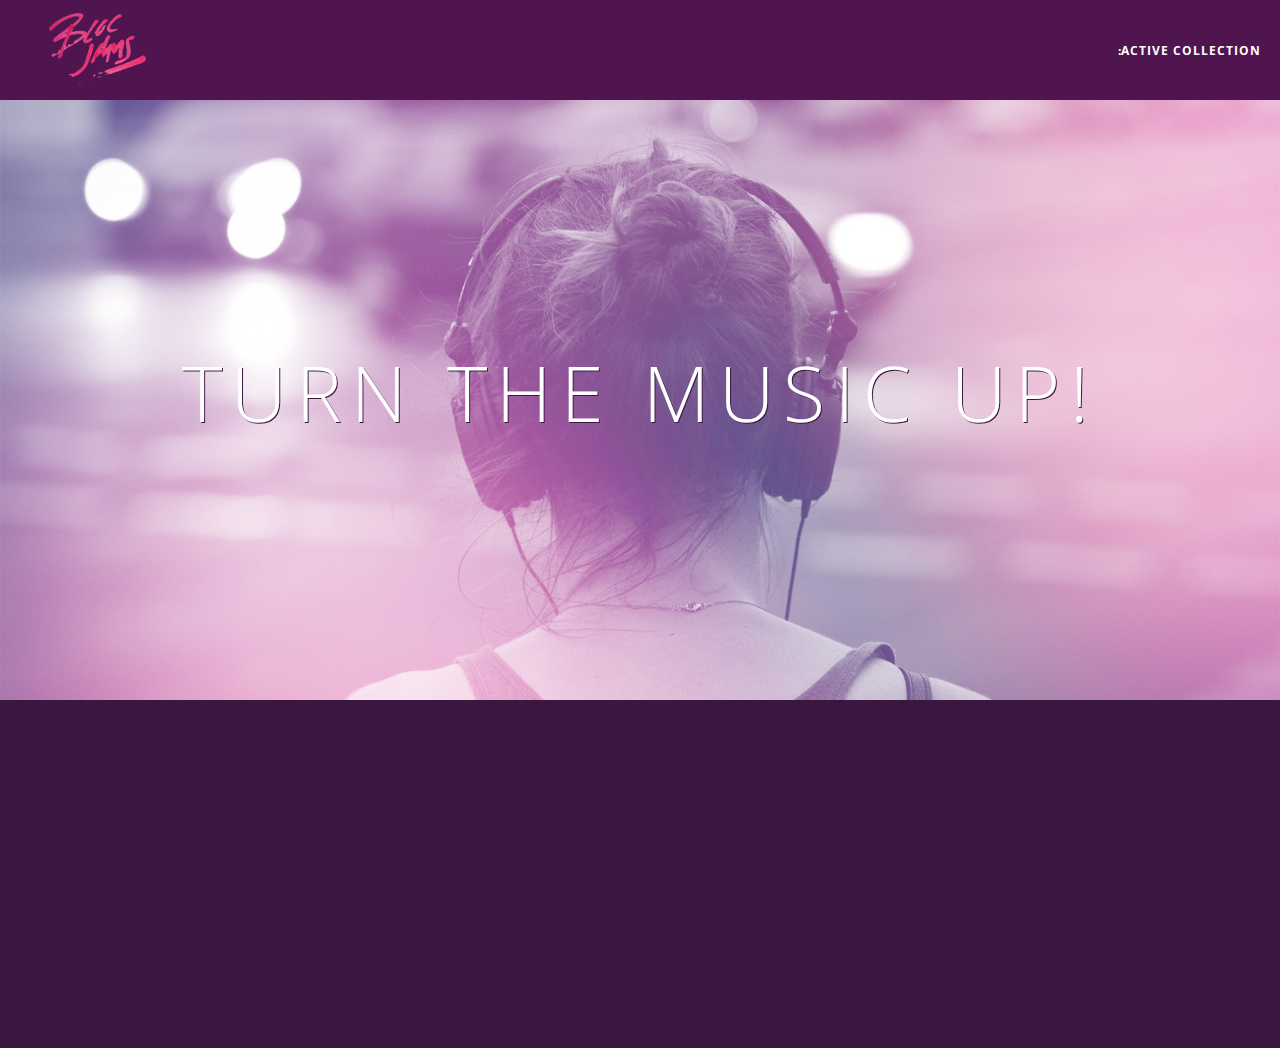
<file: index.html>
<!DOCTYPE html>
 <html>
     <head>
          <title>Bloc Jams</title>
         <meta name="viewport" content="width=device-width, initial-scale=1">        
         <link rel="stylesheet" type="text/css" href="http://fonts.googleapis.com/css?family=Open+Sans:400,800,600,700,300">
         <link rel="stylesheet" type="text/css" href="http://code.ionicframework.com/ionicons/2.0.1/css/ionicons.min.css">         
         <link rel="stylesheet" type="text/css" href="styles/normalize.css">  
         <link rel="stylesheet" type="text/css" href="styles/main.css">   
         <link rel="stylesheet" type="text/css" href="styles/landing.css">         
     </head>
     <body class="landing">
         <nav class="navbar"> <!-- nav bar -->
         <a href="index.html" class="logo">
             <img src="assets/images/bloc_jams_logo.png" alt="bloc jams logo">
         </a>
         <div class="links-container">
             <a href="collection.html" class="navbar-link">:active collection</a>
         </div>          
         </nav>
         <section class="hero-content"> <!-- hero content -->
             <h1 class="hero-title">Turn the music up!</h1>        
         </section>
         <section class="clearfix selling-points"> <!-- selling points -->
             <div class="point column third">
                 <span class="ion-music-note"></span>                 
                 <h5 class="point-title">Choose your music</h5>
                 <p class="point-description">The world is full of music; why should you have to listen to music that someone else chose?</p>
             </div>
             <div class="point column third">
                 <span class="ion-radio-waves"></span>                 
                 <h5 class="point-title">Unlimited, streaming, ad-free</h5>
                 <p class="point-description">No arbitrary limits. No distractions.</p>
             </div>
             <div class="point column third">
                 <span class="ion-iphone"></span>                 
                 <h5 class="point-title">Mobile enabled</h5>
                 <p class="point-description">Listen to your music on the go. This streaming service is available on all mobile platforms.</p>
             </div>             
         </section>
         <script src="https://code.jquery.com/jquery-2.1.3.js"></script>         
         <script src="scripts/landing.js"></script>    
     </body>
 </html>
</file>
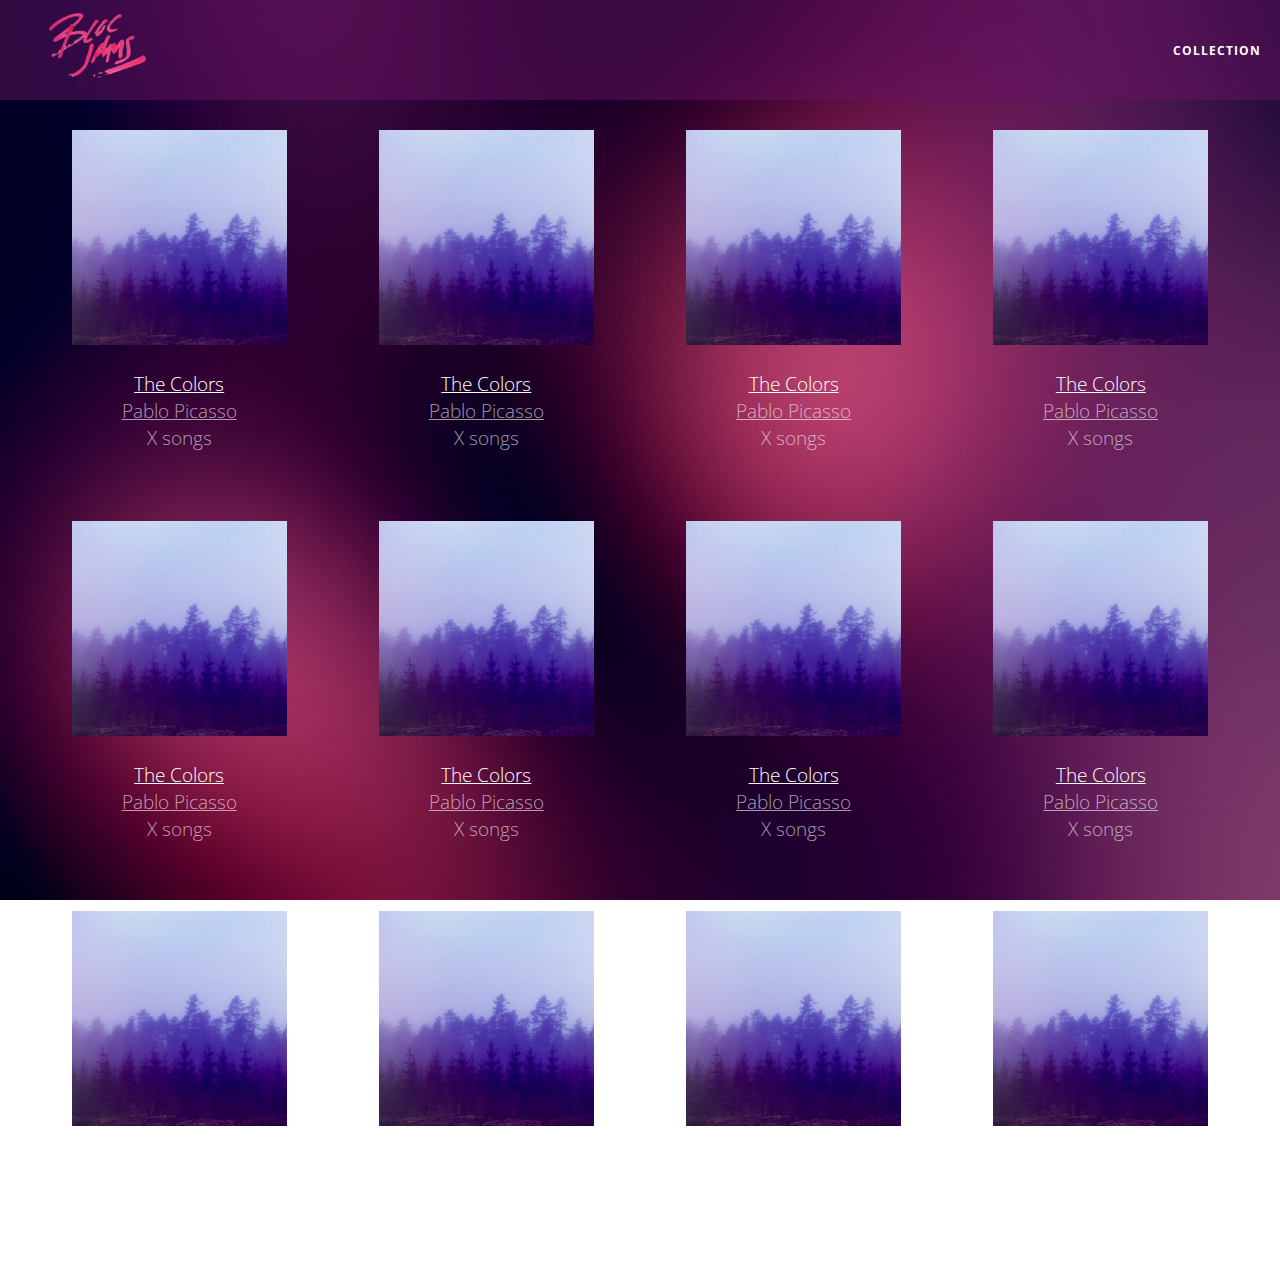
<file: collection.html>
<!DOCTYPE html>
<html>

<head>
    <title>Bloc Jams</title>
    <meta name="viewport" content="width=device-width, initial-scale=1">
    <link rel="stylesheet" type="text/css" href="http://fonts.googleapis.com/css?family=Open+Sans:400,800,600,700,300">
    <link rel="stylesheet" type="text/css" href="http://code.ionicframework.com/ionicons/2.0.1/css/ionicons.min.css">
    <link rel="stylesheet" type="text/css" href="styles/normalize.css">
    <link rel="stylesheet" type="text/css" href="styles/main.css">
    <link rel="stylesheet" type="text/css" href="styles/collection.css">
</head>

<body class="collection">
    <nav class="navbar">
        <!-- nav bar -->
        <a href="index.html" class="logo">
            <img src="assets/images/bloc_jams_logo.png" alt="bloc jams logo">
        </a>
        <div class="links-container">
            <a href="collection.html" class="navbar-link">collection</a>
        </div>
    </nav>

    <section class="album-covers container clearfix">

    </section>
    <script src="https://code.jquery.com/jquery-2.1.3.js"></script>
    <script src="scripts/collection.js"></script>
</body>

</html>
</file>
<file: styles/main.css>
*,
*:before,
*:after {
    -moz-box-sizing: border-box;
    -webkit-box-sizing: border-box;
    box-sizing: border-box;
}

html {
    height: 100%;
    font-size: 100%;
}

body {
    font-family: 'Open Sans';
    color: white;
    min-height: 100%;
}

.navbar {
    position: relative;
    padding: 0.5rem;
    background-color: rgba(101, 18, 95, 0.5);
    z-index: 1;
}

.navbar > .logo {
    position: relative;
    left: 2rem;
    cursor: pointer;
    /* produces the finger-pointer icon when you hover over the logo */
}

.navbar .links-container {
    display: table;
    position: absolute;
    top: 0;
    right: 0;
    height: 100px;
    color: white;
    /* #3 */
    text-decoration: none;
}

.links-container .navbar-link {
    display: table-cell;
    position: relative;
    height: 100%;
    padding-left: 1rem;
    padding-right: 1rem;
    /* #4 */
    vertical-align: middle;
    color: white;
    font-size: 0.625rem;
    letter-spacing: 0.05rem;
    font-weight: 700;
    text-transform: uppercase;
    /* #3 */
    text-decoration: none;
    cursor: pointer;
}


/* #5 */

.links-container .navbar-link:hover {
    color: rgb(233, 50, 117);
}

.links-container .navbar-link:active {
    background-color: white;
}

.container {
    margin: 0 auto;
    max-width: 64rem;
}

.container.narrow {
    max-width: 56rem;
}


/* Medium and small screens (640px) */

@media (min-width: 40rem) {
    html {
        font-size: 112%;
    }
    /* Style information will go here */
}


/* Large screens (1024px) */

@media (min-width: 64rem) {
    html {
        font-size: 120%;
    }
    /* Style information will go here */
    .column {
        float: left;
        padding-left: 1rem;
        padding-right: 1rem;
    }
    .column.full {
        width: 100%;
    }
    .column.two-thirds {
        width: 66.7%;
    }
    .column.half {
        width: 50%;
    }
    .column.third {
        width: 33.3%;
    }
    .column.fourth {
        width: 25%;
    }
    .column.flow-opposite {
        float: right;
    }
}

.clearfix:before,
.clearfix:after {
    content: " ";
    display: table;
}

.clearfix:after {
    clear: both;
}
</file>
<file: styles/landing.css>
body.landing {
     background-color: rgb(58, 23, 63);
 }
 
 .hero-content {
     position: relative;
     min-height: 600px;
     background-image: url(../assets/images/bloc_jams_bg.jpg);
     background-repeat: no-repeat;
     background-position: center center;
     background-size: cover;
 }
 
 .hero-content .hero-title {
     position: absolute;
     top: 40%;
     -webkit-transform: translateY(-50%);
     -moz-transform: translateY(-50%);
     transform: translateY(-50%);
     width: 100%;
     text-align: center;
     font-size: 4rem;
     font-weight: 300;
     text-transform: uppercase;
     letter-spacing: 0.5rem;
     text-shadow: 1px 1px 0px rgb(58, 23, 63);
 }
 
 .selling-points {
     position: relative;
 }
 
 .point {
     position: relative;
     padding: 2rem;
     text-align: center;
     opacity: 0;
     -webkit-transform: scaleX(0.9) translateY(3rem);
     -moz-transform: scaleX(0.9) translateY(3rem);
     transform: scaleX(0.9) translateY(3rem);
     -webkit-transition: all .25s ease-in-out;
     -moz-transition: all .25s ease-in-out;
     transition: all .25s ease-in-out;
     -webkit-transition-delay: 0.2s;
     -moz-transition-delay: 0.2s;
     transition-delay: 0.2s;
 }
 
 .point .point-title {
     font-size: 1.25rem;
 }
 
 .ion-music-note,
 .ion-radio-waves,
 .ion-iphone {
     color: rgb(233, 50, 117);
     font-size: 5rem;
 }
</file>
<file: styles/collection.css>
body.collection {
     background-image: url(../assets/images/blurred_backgrounds/blur_bg_2.jpg);
     background-repeat: no-repeat;
     background-attachment: fixed;
     background-position: center center;
     background-size: cover;
 }
 
 .album-covers {
     position: relative;
 }
 
 .collection-album-container {
     position: relative;
     margin-top: 30px;
     margin-bottom: 20px;
     text-align: center;
 }
 
 .collection-album-container .caption {
     margin-top: 10px;
 }
 
 .collection-album-container .caption p {
     font-size: 1rem;
     font-weight: 300;
     color: rgba(255, 255, 255, 0.6);
 }
 
 .collection-album-container .caption p a {
     color: rgba(255, 255, 255, 0.6);
 }
 
 .collection-album-container .caption p a.album-name {
     color: white;
 }
 
 .collection-album-container img {
     width: 80%;
 }
</file>
